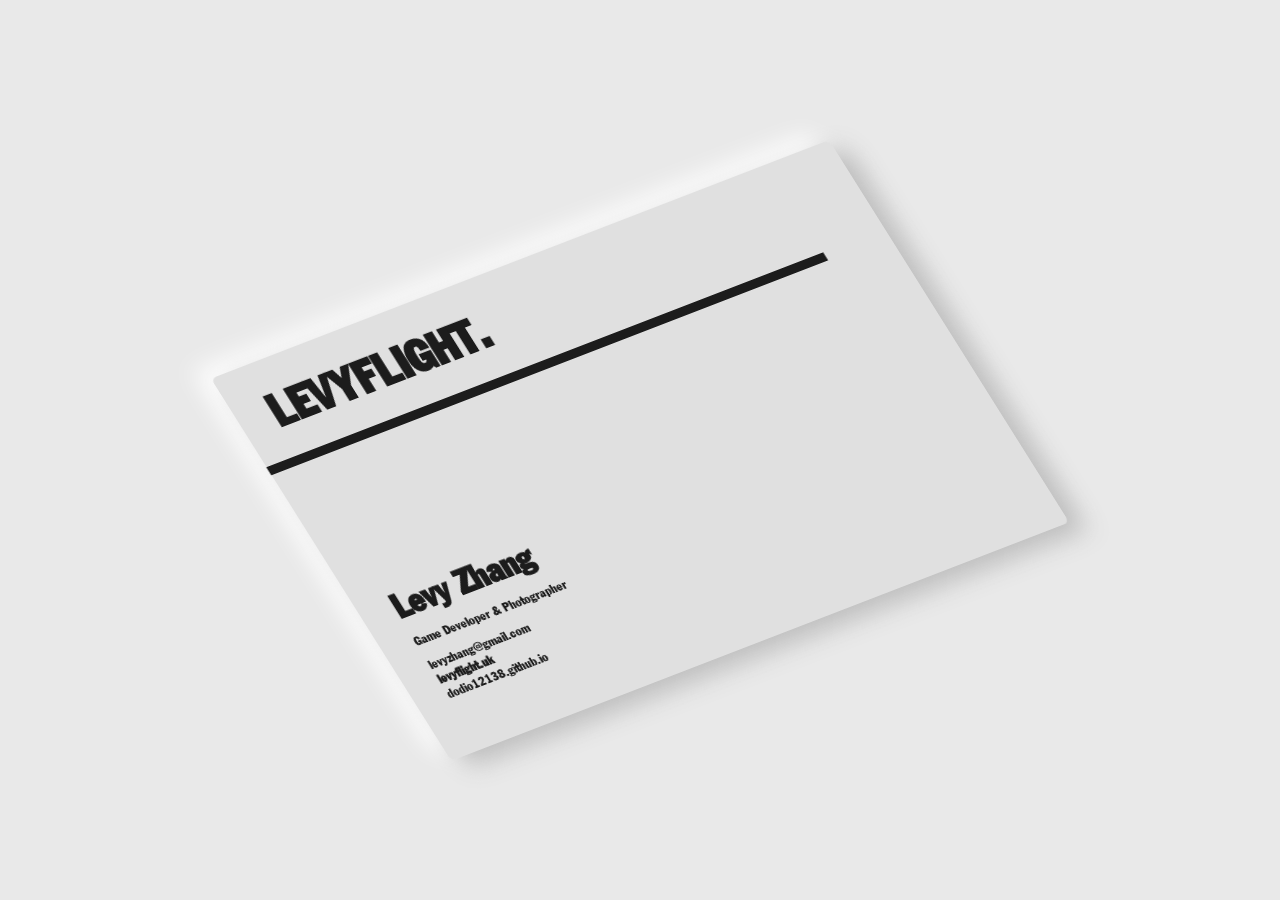
<file: src/page/Business_card.html>
<!DOCTYPE html>
<html lang="en">
<head>
    <meta charset="UTF-8">
    <meta name="viewport" content="width=device-width, initial-scale=1.0">
    <meta name="robots" content="noindex">
    <link rel="stylesheet" href="../css/Business_card.css">
    <title>Levy Zhang - Business Card</title>
</head>
<body>
    <div id="card">
        <div id="companyName">
            <span>LEVYFLIGHT.</span>
            <hr id="line">
        </div>
        <div id="info">
            <span id="name">Levy Zhang</span>
            <span id="career">Game Developer & Photographer</span>
            <a id="e-mail" href="mailto:levyzhang@gmail.com">levyzhang@gmail.com</a>
            <a id="website" href="https://levyflight.uk/">levyflight.uk</a>
            <a href="../../">dodio12138.github.io</a>
        </div>
    </div>
</body>
</html>
</file>
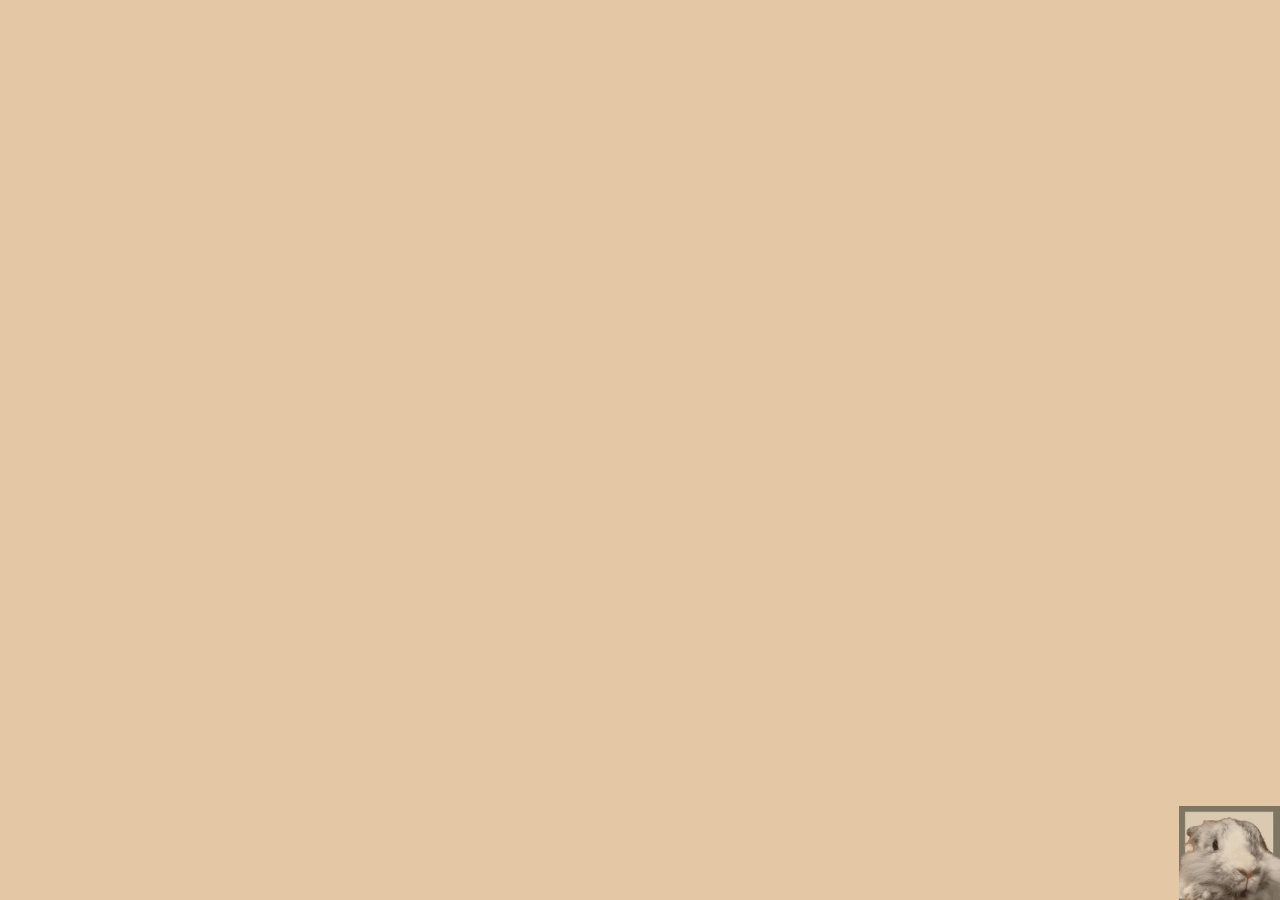
<file: src/page/Godzilla.html>
<!DOCTYPE html>
<html lang="zh-CN">

<head>
    <meta charset="UTF-8">
    <meta name="viewport" content="width=device-width, initial-scale=1.0">
    <meta name="description" content="Godzilla，住在伦敦的狮子兔，正在吃草。">
    <title>Godzilla</title>
    <link rel="stylesheet" href="../css/Godzilla.css">
</head>

<body>
    <p id="bubble" role="status" hidden>我叫Godzila，我是伦敦女明星🐇，我爱吃草草❤</p>
    <img id="tuGif" src="../../res/img/tuEat.webp" alt="Godzilla the bunny eating grass">
    <script src="../js/Godzilla.js"></script>
</body>

</html>
</file>
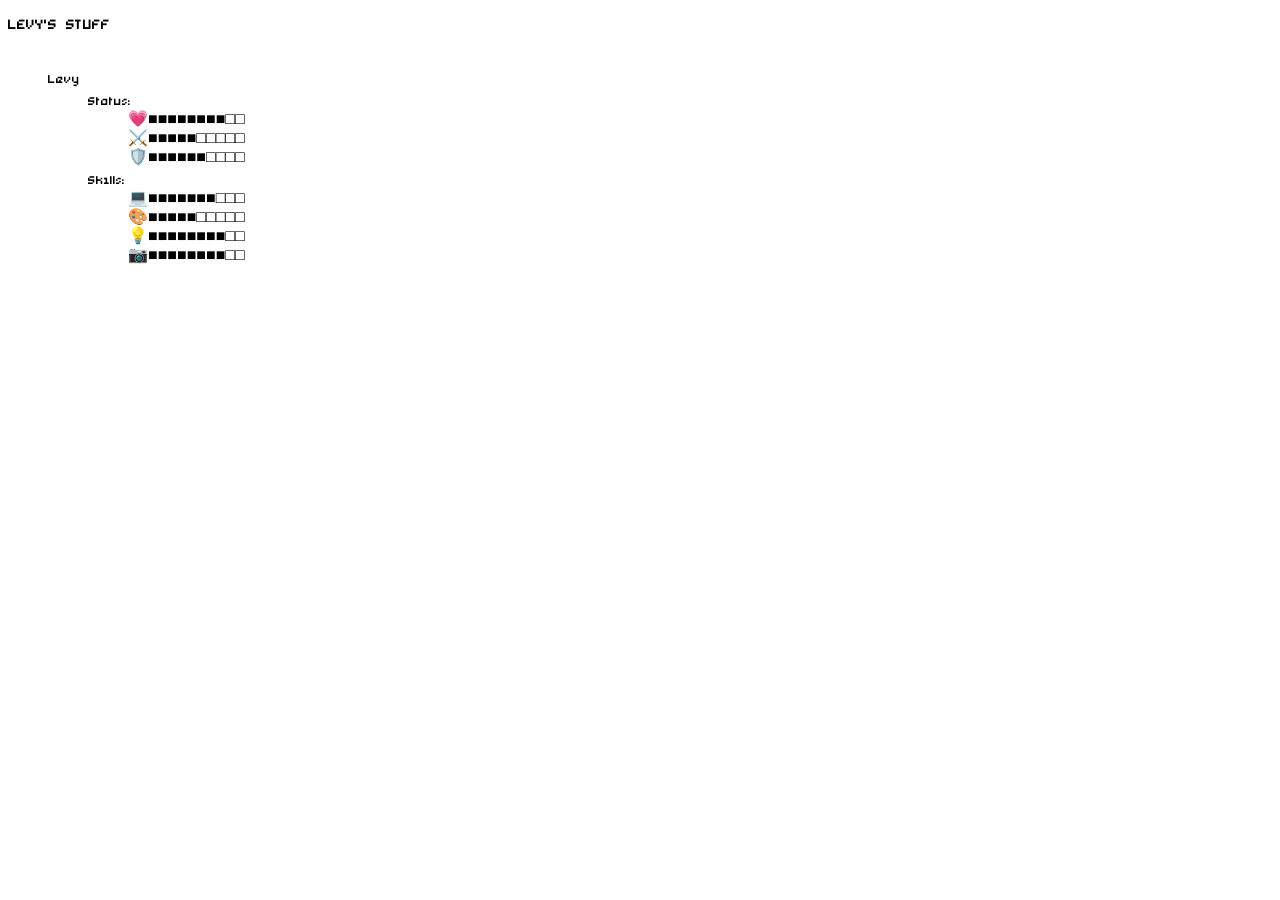
<file: src/page/levy_stuff.html>
<!DOCTYPE html>
<html lang="en">

<head>
    <meta charset="UTF-8">
    <meta name="viewport" content="width=device-width, initial-scale=1.0">
    <meta name="keywords" content="Levy, LEVY, IndieGame, Stuff">
    <meta name="description" content="Levy's character sheet: status bars and skills of an indie game developer and photographer.">
    <meta name="author" content="Levy">
    <link rel="stylesheet" href="../css/main.css">
    <link rel="icon" href="../../res/img/levy_stuff.ico">
    <title>Levy's Stuff</title>
</head>

<body>
    <div id="mainCav">
        <div id="head">LEVY'S STUFF</div>
        <ul class="directory">
            <li>
                <span class="intro" title="👨‍🎓 Indie Game Developer/Photographer">Levy</span>
                <ul>
                    <li>
                        <span class="item">Status:</span>
                        <ul class="bars">
                            <li>💗■■■■■■■■□□</li>
                            <li>⚔️■■■■■□□□□□</li>
                            <li>🛡️■■■■■■□□□□</li>
                        </ul>
                    </li>
                    <li>
                        <span class="item">Skills:</span>
                        <ul class="bars">
                            <li>💻■■■■■■■□□□</li>
                            <li>🎨■■■■■□□□□□</li>
                            <li>💡■■■■■■■■□□</li>
                            <li>📷■■■■■■■■□□</li>
                        </ul>
                    </li>
                </ul>
            </li>
        </ul>
    </div>
</body>

</html>
</file>
<file: src/css/Business_card.css>
@font-face {
    font-family: FRANKGO;
    src: url('../../res/fonts/FRANKGO.woff2') format('woff2');
    font-display: swap;
}

:root {
    --ink: rgb(28, 28, 28);
}

html,
body {
    width: 100%;
    height: 100%;
}

body {
    margin: 0;
    display: flex;
    justify-content: center;
    align-items: center;
    background-color: #e9e9e9;
}

#card {
    width: 60vw;
    height: 37.08vw;
    border-radius: 0.5vw;
    background: #e0e0e0;
    box-shadow: 13px 13px 28px #bcbcbc, -13px -13px 28px #ffffff;
    font-family: FRANKGO;
    color: var(--ink);
    user-select: none;
    backface-visibility: hidden;
    perspective: 100vw;
    transform: rotate3d(1, 1, -1, 45deg);
}

#companyName {
    padding: 3vw;
    font-size: 4vw;
    font-weight: bolder;
}

#line {
    border: none;
    border-top: 0.8vw solid var(--ink);
    transform: translateX(-3vw);
}

#info {
    display: flex;
    flex-direction: column;
    gap: 0.5vw;
    padding-top: 8vw;
    padding-left: 3vw;
    font-size: 1.1vw;
}

#name {
    font-size: 3vw;
    font-weight: bolder;
}

#career,
#e-mail {
    padding-top: 0.8vw;
}

#info a {
    display: inline-block;
    width: max-content;
    color: inherit;
    text-decoration: none;
}

#website {
    font-weight: bold;
}
</file>
<file: src/css/Godzilla.css>
/* 兔子固定在右下角（与 404.css 相同布局） */

* {
    box-sizing: border-box;
    margin: 0;
    padding: 0;
}

html,
body {
    height: 100%;
    background-color: #e4c7a5;
    display: flex;
    justify-content: flex-end;
    align-items: flex-end;
}

#tuGif {
    max-width: 35%;
    cursor: pointer;
}

/* 自我介绍气泡：贴在兔子左上方 */
#bubble {
    position: fixed;
    right: 12px;
    bottom: calc(min(288px, 35vw) * 0.94 + 12px);
    max-width: 260px;
    padding: 10px 14px;
    background: #fff;
    border: 2px solid #5a4632;
    border-radius: 12px;
    font: 16px/1.4 sans-serif;
    color: #333;
}

#bubble::after {
    content: '';
    position: absolute;
    right: 24px;
    bottom: -10px;
    border: 10px solid transparent;
    border-bottom: 0;
    border-top-color: #5a4632;
}
</file>
<file: src/css/main.css>
/* levy_stuff.html 样式 */

@font-face {
    font-family: EffortsPro;
    src: url('../../res/fonts/EffortsPro.woff2') format('woff2');
    font-display: swap;
}

#mainCav {
    color: black;
    font-family: EffortsPro, sans-serif;
    user-select: none;
}

#head {
    margin-bottom: 1em;
    font-size: 30px;
}

ul {
    list-style-type: none;
}

.directory ul {
    padding-left: 40px;
}

.intro,
.item {
    font-size: 25px;
}
</file>
